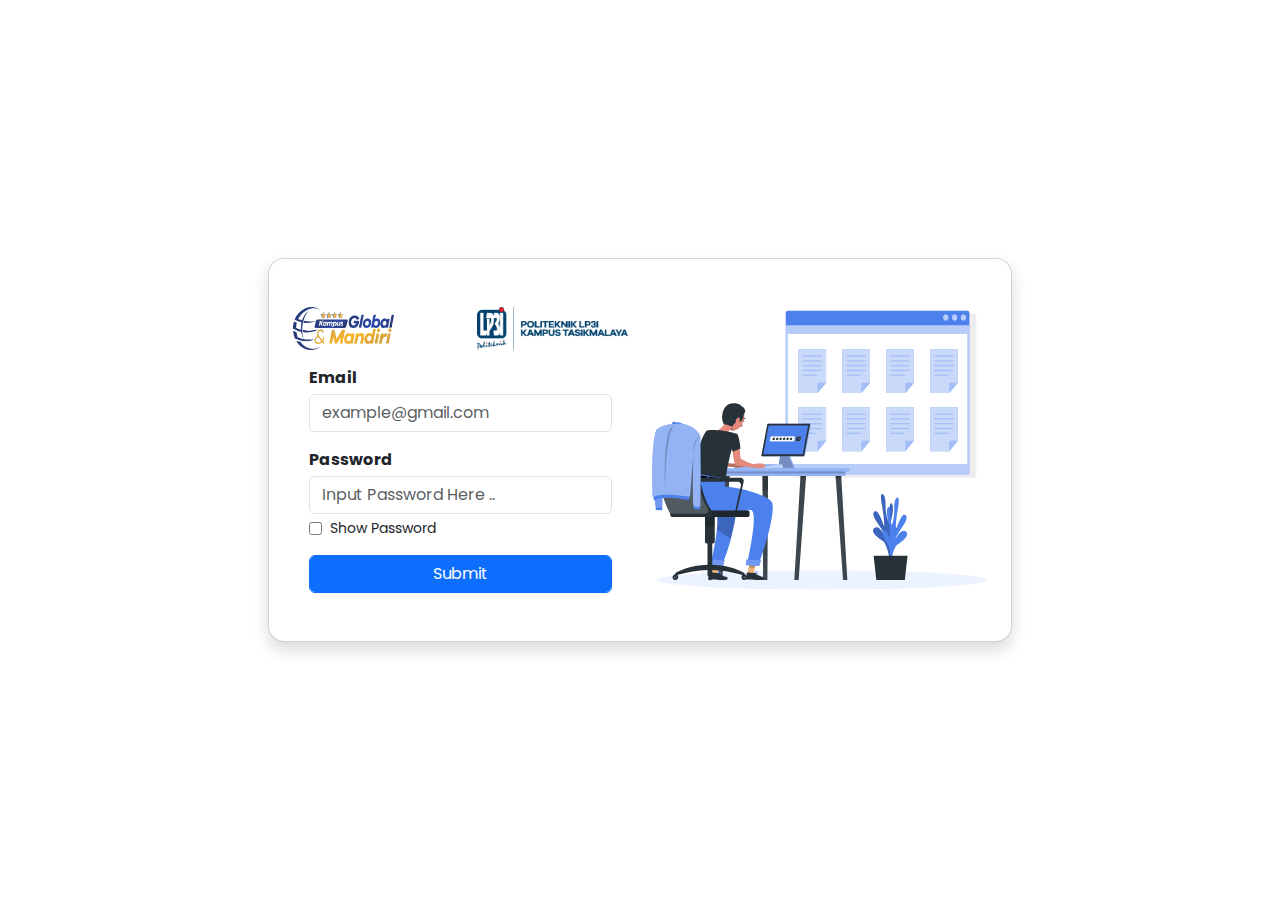
<file: index.html>
<!DOCTYPE html>
<html lang="en">
  <head>
    <meta charset="utf-8" />
    <meta name="viewport" content="width=device-width, initial-scale=1" />
    <title>Login</title>
    <script src="https://code.jquery.com/jquery-3.6.0.min.js"></script>
    <link href="https://cdn.jsdelivr.net/npm/bootstrap@5.3.3/dist/css/bootstrap.min.css" rel="stylesheet" integrity="sha384-QWTKZyjpPEjISv5WaRU9OFeRpok6YctnYmDr5pNlyT2bRjXh0JMhjY6hW+ALEwIH" crossorigin="anonymous" />
    <link rel="stylesheet" href="https://cdn.jsdelivr.net/npm/bootstrap-icons@1.11.3/font/bootstrap-icons.min.css" />
    <link href="https://fonts.googleapis.com/css?family=Poppins" rel="stylesheet" />
    <style>
      body {
        font-family: 'Poppins';
      }
      @media (max-width: 767px) {
        .img-mobile {
          display: none;
        }
      }
    </style>
  </head>
  <body>
    <form id="loginForm">
      <section class="d-flex align-items-center" style="min-height: 100vh">
        <div class="container">
          <div class="d-flex justify-content-center">
            <div class="col-lg-8">
              <div class="card shadow rounded-4 px-4 py-5">
                <div class="row">
                  <div class="col-lg-6 my-auto">
                    <div class="d-flex justify-content-between mb-3">
                      <img src="assets/img/tagline.png" alt="tagline" width="30%" />
                      <img src="assets/img/lp3i.png" alt="lp3i" width="45%" />
                    </div>
                    <div class="mx-3 mt-3">
                      <label for="email" class="fw-bold">Email</label>
                      <input type="email" name="email" id="email" class="form-control mt-1" autocomplete="off" placeholder="example@gmail.com" />
                      <small class="d-none text-danger" id="requiredEmail">Email tidak boleh kosong!</small>
                    </div>
                    <div class="mx-3 mt-3">
                      <label for="password" class="fw-bold">Password</label>
                      <input type="password" name="password" id="password" class="form-control mt-1" placeholder="Input Password Here .." />
                      <small class="d-none text-danger" id="requiredPassword">Password tidak boleh kosong!</small>
                    </div>
                    <!-- Show Password -->
                    <div class="d-flex mx-3 mt-1">
                      <input id="togglePassword" type="checkbox" />
                      <small for="togglePassword" class="mx-2">Show Password</small>
                    </div>
                    <div class="mx-3 mt-3 d-flex justify-content-end">
                      <button type="submit" class="btn btn-primary form-control">Submit</button>
                    </div>
                  </div>
                  <div class="col-lg-6 my-auto">
                    <img src="assets/img/bg-login-1.svg" class="img-mobile" alt="bg-login" width="100%" />
                  </div>
                </div>
              </div>
            </div>
          </div>
        </div>
      </section>
    </form>

    <div class="modal fade" id="loginBerhasil" tabindex="-1" aria-labelledby="exampleModalLabel" aria-hidden="true">
      <div class="modal-dialog">
        <div class="modal-content">
          <div class="modal-header">
            <h1 class="modal-title fs-5 text-info fw-bold" id="exampleModalLabel">Success</h1>
            <button type="button" class="btn-close" data-bs-dismiss="modal" aria-label="Close"></button>
          </div>
          <div class="modal-body text-center">
            <svg xmlns="http://www.w3.org/2000/svg" width="60" height="60" fill="currentColor" class="bi bi-check-circle text-info" viewBox="0 0 16 16">
              <path d="M8 15A7 7 0 1 1 8 1a7 7 0 0 1 0 14m0 1A8 8 0 1 0 8 0a8 8 0 0 0 0 16" />
              <path d="m10.97 4.97-.02.022-3.473 4.425-2.093-2.094a.75.75 0 0 0-1.06 1.06L6.97 11.03a.75.75 0 0 0 1.079-.02l3.992-4.99a.75.75 0 0 0-1.071-1.05" />
            </svg>
            <h1 class="text-info fw-bold">Berhasil</h1>
            <p>Login Berhasil Tunggu Sebentar ...</p>
          </div>
        </div>
      </div>
    </div>

    <div class="modal fade" id="loginGagal" tabindex="-1" aria-labelledby="exampleModalLabel" aria-hidden="true">
      <div class="modal-dialog">
        <div class="modal-content">
          <div class="modal-header">
            <h1 class="modal-title fs-5 text-danger fw-bold" id="exampleModalLabel">Error</h1>
            <button type="button" class="btn-close" data-bs-dismiss="modal" aria-label="Close"></button>
          </div>
          <div class="modal-body text-center">
            <svg xmlns="http://www.w3.org/2000/svg" width="60" height="60" fill="currentColor" class="bi bi-x-circle text-danger" viewBox="0 0 16 16">
              <path d="M8 15A7 7 0 1 1 8 1a7 7 0 0 1 0 14m0 1A8 8 0 1 0 8 0a8 8 0 0 0 0 16" />
              <path d="M4.646 4.646a.5.5 0 0 1 .708 0L8 7.293l2.646-2.647a.5.5 0 0 1 .708.708L8.707 8l2.647 2.646a.5.5 0 0 1-.708.708L8 8.707l-2.646 2.647a.5.5 0 0 1-.708-.708L7.293 8 4.646 5.354a.5.5 0 0 1 0-.708" />
            </svg>
            <h1 class="text-danger fw-bold">Gagal</h1>
            <p>Login Gagal, Email atau Password Salah!</p>
          </div>
        </div>
      </div>
    </div>

    <script src="assets/js/index.js"></script>
    <script src="https://cdn.jsdelivr.net/npm/bootstrap@5.3.3/dist/js/bootstrap.bundle.min.js" integrity="sha384-YvpcrYf0tY3lHB60NNkmXc5s9fDVZLESaAA55NDzOxhy9GkcIdslK1eN7N6jIeHz" crossorigin="anonymous"></script>
  </body>
</html>
</file>
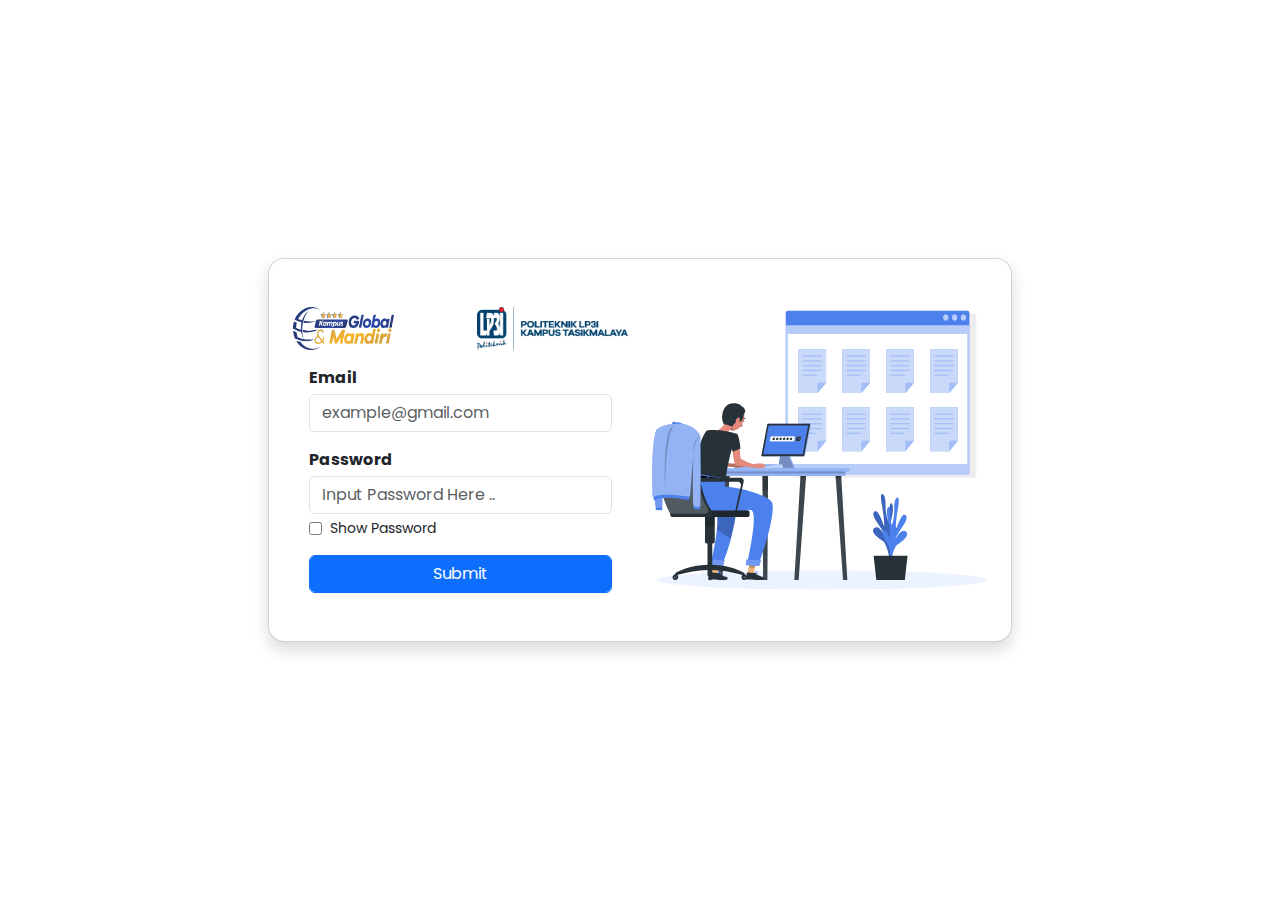
<file: assets/index.html>
<!DOCTYPE html>
<html lang="en">
  <head>
    <meta charset="utf-8" />
    <meta name="viewport" content="width=device-width, initial-scale=1" />
    <title>Login</title>
    <script src="https://code.jquery.com/jquery-3.6.0.min.js"></script>
    <link href="https://cdn.jsdelivr.net/npm/bootstrap@5.3.3/dist/css/bootstrap.min.css" rel="stylesheet" integrity="sha384-QWTKZyjpPEjISv5WaRU9OFeRpok6YctnYmDr5pNlyT2bRjXh0JMhjY6hW+ALEwIH" crossorigin="anonymous" />
    <link rel="stylesheet" href="https://cdn.jsdelivr.net/npm/bootstrap-icons@1.11.3/font/bootstrap-icons.min.css" />
    <link href="https://fonts.googleapis.com/css?family=Poppins" rel="stylesheet" />
    <style>
      body {
        font-family: 'Poppins';
      }
    </style>
  </head>
  <body>
    <form id="loginForm">
      <section class="d-flex align-items-center" style="min-height: 100vh">
        <div class="container">
          <div class="d-flex justify-content-center">
            <div class="col-lg-8">
              <div class="card shadow rounded-4 px-4 py-5">
                <div class="row">
                  <div class="col-lg-6 my-auto">
                    <div class="d-flex justify-content-between mb-3">
                      <img src="../assets/img/tagline.png" alt="tagline" width="30%" />
                      <img src="../assets/img/lp3i.png" alt="lp3i" width="45%" />
                    </div>
                    <div class="mx-3 mt-3">
                      <label for="email" class="fw-bold">Email</label>
                      <input type="email" name="email" id="email" class="form-control mt-1" autocomplete="off" placeholder="example@gmail.com" />
                      <small class="d-none text-danger" id="requiredEmail">Email tidak boleh kosong!</small>
                    </div>
                    <div class="mx-3 mt-3">
                      <label for="password" class="fw-bold">Password</label>
                      <input type="password" name="password" id="password" class="form-control mt-1" placeholder="Input Password Here .." />
                      <small class="d-none text-danger" id="requiredPassword">Password tidak boleh kosong!</small>
                    </div>
                    <!-- Show Password -->
                    <div class="d-flex mx-3 mt-1">
                      <input id="togglePassword" type="checkbox" />
                      <small for="togglePassword" class="mx-2">Show Password</small>
                    </div>
                    <div class="mx-3 mt-3 d-flex justify-content-end">
                      <button type="submit" class="btn btn-primary form-control">Submit</button>
                    </div>
                  </div>
                  <div class="col-lg-6 my-auto">
                    <img src="../assets/img/bg-login-1.svg" alt="bg-login" width="100%" />
                  </div>
                </div>
              </div>
            </div>
          </div>
        </div>
      </section>
    </form>

    <div class="modal fade" id="loginBerhasil" tabindex="-1" aria-labelledby="exampleModalLabel" aria-hidden="true">
      <div class="modal-dialog">
        <div class="modal-content">
          <div class="modal-header">
            <h1 class="modal-title fs-5 text-info fw-bold" id="exampleModalLabel">Success</h1>
            <button type="button" class="btn-close" data-bs-dismiss="modal" aria-label="Close"></button>
          </div>
          <div class="modal-body text-center">
            <svg xmlns="http://www.w3.org/2000/svg" width="60" height="60" fill="currentColor" class="bi bi-check-circle text-info" viewBox="0 0 16 16">
              <path d="M8 15A7 7 0 1 1 8 1a7 7 0 0 1 0 14m0 1A8 8 0 1 0 8 0a8 8 0 0 0 0 16" />
              <path d="m10.97 4.97-.02.022-3.473 4.425-2.093-2.094a.75.75 0 0 0-1.06 1.06L6.97 11.03a.75.75 0 0 0 1.079-.02l3.992-4.99a.75.75 0 0 0-1.071-1.05" />
            </svg>
            <h1 class="text-info fw-bold">Berhasil</h1>
            <p>Login Berhasil Tunggu Sebentar ...</p>
          </div>
        </div>
      </div>
    </div>

    <div class="modal fade" id="loginGagal" tabindex="-1" aria-labelledby="exampleModalLabel" aria-hidden="true">
      <div class="modal-dialog">
        <div class="modal-content">
          <div class="modal-header">
            <h1 class="modal-title fs-5 text-danger fw-bold" id="exampleModalLabel">Error</h1>
            <button type="button" class="btn-close" data-bs-dismiss="modal" aria-label="Close"></button>
          </div>
          <div class="modal-body text-center">
            <svg xmlns="http://www.w3.org/2000/svg" width="60" height="60" fill="currentColor" class="bi bi-x-circle text-danger" viewBox="0 0 16 16">
              <path d="M8 15A7 7 0 1 1 8 1a7 7 0 0 1 0 14m0 1A8 8 0 1 0 8 0a8 8 0 0 0 0 16" />
              <path d="M4.646 4.646a.5.5 0 0 1 .708 0L8 7.293l2.646-2.647a.5.5 0 0 1 .708.708L8.707 8l2.647 2.646a.5.5 0 0 1-.708.708L8 8.707l-2.646 2.647a.5.5 0 0 1-.708-.708L7.293 8 4.646 5.354a.5.5 0 0 1 0-.708" />
            </svg>
            <h1 class="text-danger fw-bold">Gagal</h1>
            <p>Login Gagal, Email atau Password Salah!</p>
          </div>
        </div>
      </div>
    </div>

    <script src="../assets/js/index.js"></script>
    <script src="https://cdn.jsdelivr.net/npm/bootstrap@5.3.3/dist/js/bootstrap.bundle.min.js" integrity="sha384-YvpcrYf0tY3lHB60NNkmXc5s9fDVZLESaAA55NDzOxhy9GkcIdslK1eN7N6jIeHz" crossorigin="anonymous"></script>
  </body>
</html>
</file>
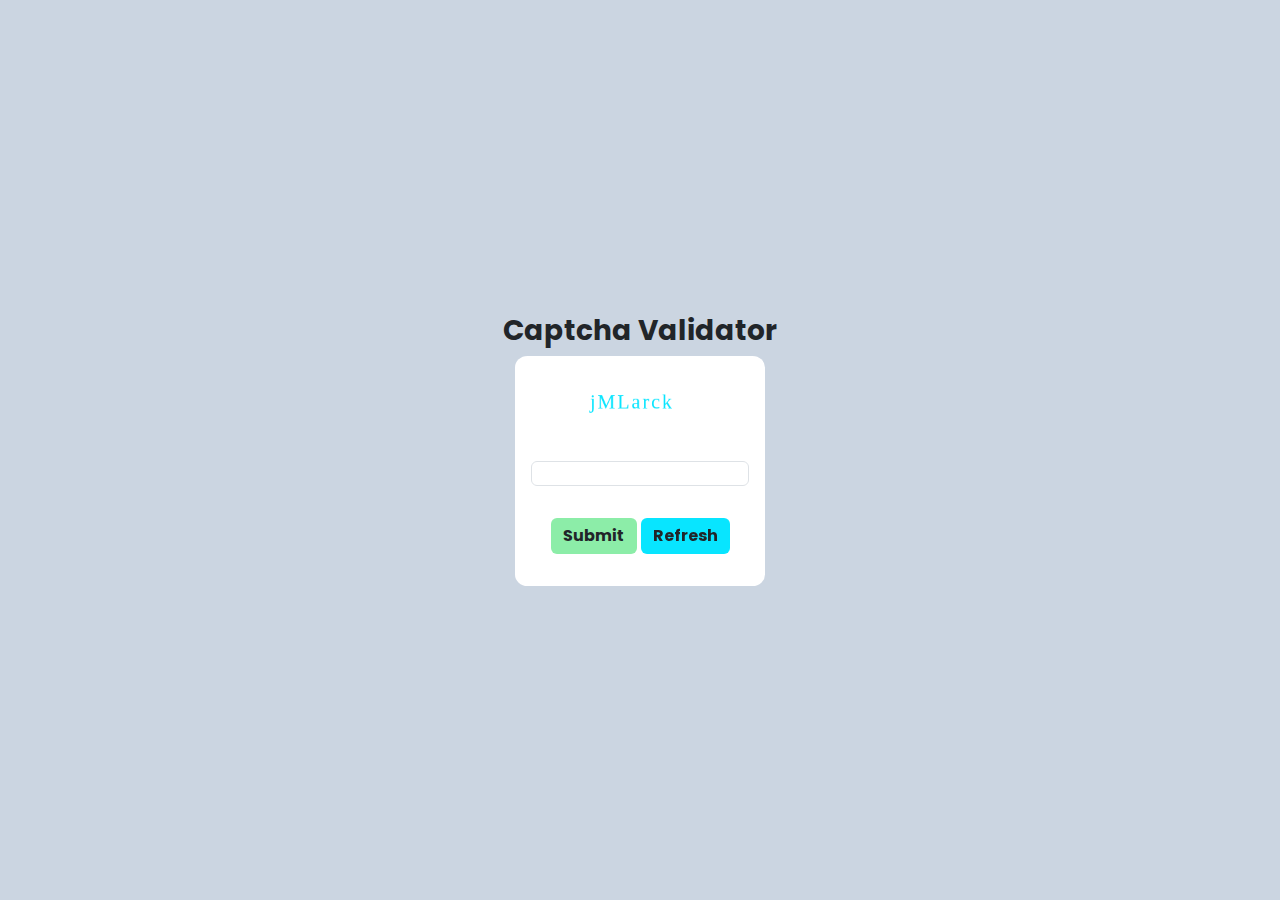
<file: captcha.html>
<!DOCTYPE html>
<html lang="en">
  <head>
    <meta charset="utf-8" />
    <meta name="viewport" content="width=device-width, initial-scale=1" />
    <title>Captcha</title>
    <link href="https://cdn.jsdelivr.net/npm/bootstrap@5.3.3/dist/css/bootstrap.min.css" rel="stylesheet" integrity="sha384-QWTKZyjpPEjISv5WaRU9OFeRpok6YctnYmDr5pNlyT2bRjXh0JMhjY6hW+ALEwIH" crossorigin="anonymous" />
    <link rel="stylesheet" href="assets/css/captcha.css" />
    <link href="https://fonts.googleapis.com/css?family=Poppins" rel="stylesheet" />
    <script src="https://code.jquery.com/jquery-3.6.0.min.js"></script>
    <style>
      body {
        font-family: 'Poppins' !important;
      }
    </style>
  </head>
  <body>
    <section class="d-flex align-items-center justify-content-center" style="min-height: 100vh">
      <div class="center">
        <h3 id="captchaHeading" class="text-dark fw-bold">Captcha Validator</h3>
        <div id="captchaBackground">
          <canvas id="captcha">captcha text</canvas>
          <div class="mx-3">
            <input id="textBox" type="text" name="text" class="form-control" />
          </div>
          <div id="buttons">
            <input id="submitButton" type="submit" class="btn" />
            <button id="refreshButton" type="submit" class="btn">Refresh</button>
          </div>
          <span id="output" style="position: absolute; margin-top: -5%"></span>
        </div>
      </div>
      <script src="assets/js/captcha.js"></script>
      <script src="https://cdn.jsdelivr.net/npm/bootstrap@5.3.3/dist/js/bootstrap.bundle.min.js" integrity="sha384-YvpcrYf0tY3lHB60NNkmXc5s9fDVZLESaAA55NDzOxhy9GkcIdslK1eN7N6jIeHz" crossorigin="anonymous"></script>
    </section>

    <div class="modal fade" id="loginBerhasil" tabindex="-1" aria-labelledby="exampleModalLabel" aria-hidden="true">
      <div class="modal-dialog">
        <div class="modal-content">
          <div class="modal-header">
            <h1 class="modal-title fs-5 text-info fw-bold" id="exampleModalLabel">Captcha Validator Success</h1>
            <button type="button" class="btn-close" data-bs-dismiss="modal" aria-label="Close"></button>
          </div>
          <div class="modal-body text-center">
            <svg xmlns="http://www.w3.org/2000/svg" width="60" height="60" fill="currentColor" class="bi bi-check-circle text-info" viewBox="0 0 16 16">
              <path d="M8 15A7 7 0 1 1 8 1a7 7 0 0 1 0 14m0 1A8 8 0 1 0 8 0a8 8 0 0 0 0 16" />
              <path d="m10.97 4.97-.02.022-3.473 4.425-2.093-2.094a.75.75 0 0 0-1.06 1.06L6.97 11.03a.75.75 0 0 0 1.079-.02l3.992-4.99a.75.75 0 0 0-1.071-1.05" />
            </svg>
            <h1 class="text-info fw-bold">Berhasil</h1>
            <p>Captcha Benar Tunggu Sebentar ...</p>
          </div>
        </div>
      </div>
    </div>

    <div class="modal fade" id="loginGagal" tabindex="-1" aria-labelledby="exampleModalLabel" aria-hidden="true">
      <div class="modal-dialog">
        <div class="modal-content">
          <div class="modal-header">
            <h1 class="modal-title fs-5 text-danger fw-bold" id="exampleModalLabel">Captcha Validator Error</h1>
            <button type="button" class="btn-close" data-bs-dismiss="modal" aria-label="Close"></button>
          </div>
          <div class="modal-body text-center">
            <svg xmlns="http://www.w3.org/2000/svg" width="60" height="60" fill="currentColor" class="bi bi-x-circle text-danger" viewBox="0 0 16 16">
              <path d="M8 15A7 7 0 1 1 8 1a7 7 0 0 1 0 14m0 1A8 8 0 1 0 8 0a8 8 0 0 0 0 16" />
              <path d="M4.646 4.646a.5.5 0 0 1 .708 0L8 7.293l2.646-2.647a.5.5 0 0 1 .708.708L8.707 8l2.647 2.646a.5.5 0 0 1-.708.708L8 8.707l-2.646 2.647a.5.5 0 0 1-.708-.708L7.293 8 4.646 5.354a.5.5 0 0 1 0-.708" />
            </svg>
            <h1 class="text-danger fw-bold">Gagal</h1>
            <p>Captcha Salah, Coba Lagi!</p>
          </div>
        </div>
      </div>
    </div>
  </body>
</html>
</file>
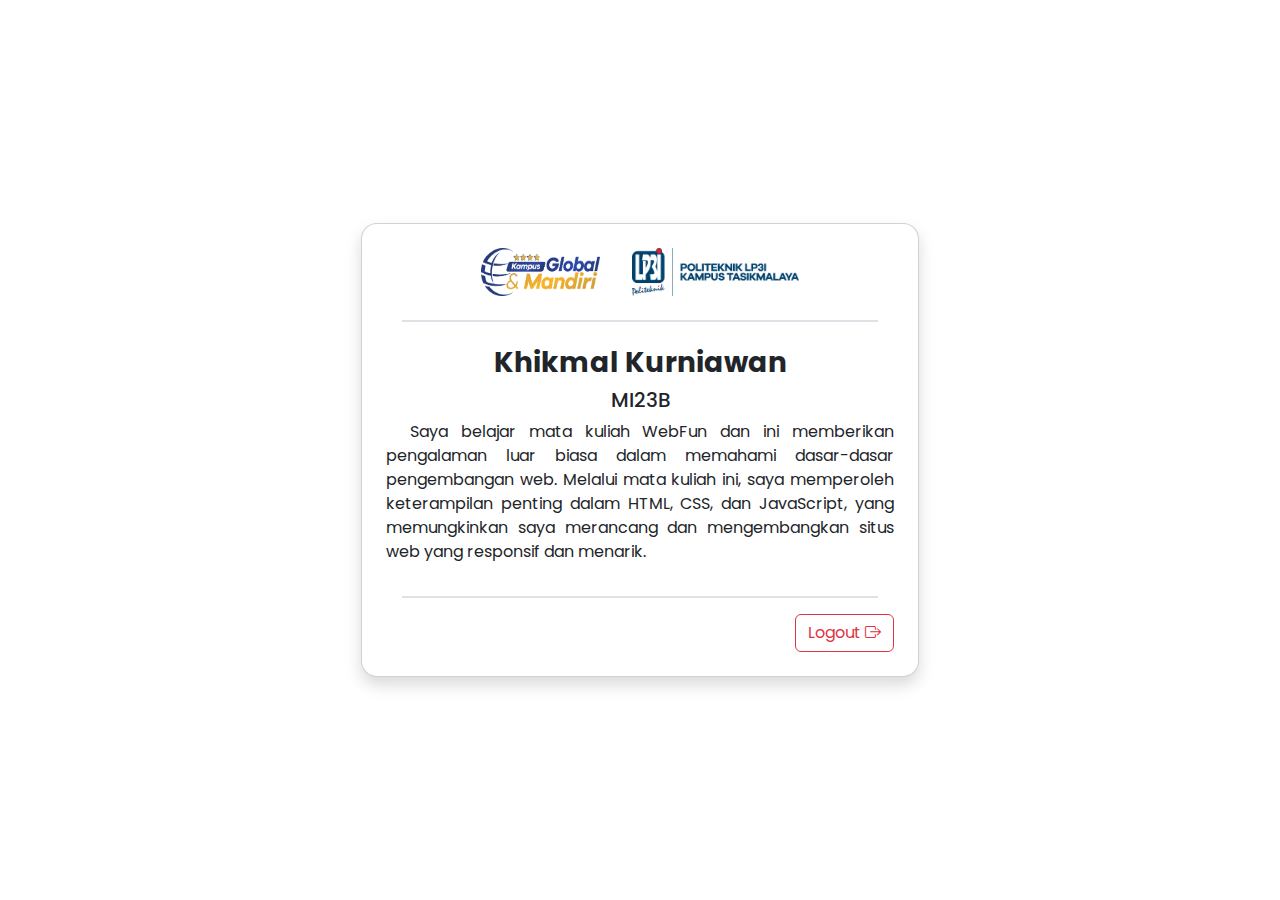
<file: dashboard.html>
<!DOCTYPE html>
<html lang="en">
  <head>
    <meta charset="utf-8" />
    <meta name="viewport" content="width=device-width, initial-scale=1" />
    <title>Dashboard</title>
    <link rel="stylesheet" href="https://cdn.jsdelivr.net/npm/bootstrap-icons@1.11.3/font/bootstrap-icons.min.css" />
    <link href="https://cdn.jsdelivr.net/npm/bootstrap@5.3.3/dist/css/bootstrap.min.css" rel="stylesheet" integrity="sha384-QWTKZyjpPEjISv5WaRU9OFeRpok6YctnYmDr5pNlyT2bRjXh0JMhjY6hW+ALEwIH" crossorigin="anonymous" />
    <link href="https://fonts.googleapis.com/css?family=Poppins" rel="stylesheet" />
    <style>
      body {
        font-family: 'Poppins';
      }
    </style>
  </head>
  <body>
    <section class="d-flex align-items-center" style="min-height: 100vh">
      <div class="container d-flex justify-content-center">
        <div class="card col-lg-6 shadow rounded-4 p-4">
          <div class="d-flex justify-content-center mx-3">
            <img src="assets/img/tagline.png" alt="tagline" width="25%" class="me-3" />
            <img src="assets/img/lp3i.png" alt="lp3i" width="35%" class="ms-3" />
          </div>
          <div class="border mx-3 my-4"></div>
          <div class="text-center">
            <h3 class="fw-bold">Khikmal Kurniawan</h3>
            <h5>MI23B</h5>
          </div>
          <div style="text-align: justify;">
            <p><span class="ms-4">Saya</span> belajar mata kuliah WebFun dan ini memberikan pengalaman luar biasa dalam memahami dasar-dasar pengembangan web. Melalui mata kuliah ini, saya memperoleh keterampilan penting dalam HTML, CSS, dan JavaScript, yang memungkinkan saya merancang dan mengembangkan situs web yang responsif dan menarik.</p>
          </div>
          <div class="border mx-3 my-3"></div>
          <div class="d-flex justify-content-end">
            <a href="index.html" class="btn btn-outline-danger">Logout <i class="bi bi-box-arrow-right"></i></a>
          </div>
        </div>
      </div>
    </section>
    <script src="https://cdn.jsdelivr.net/npm/bootstrap@5.3.3/dist/js/bootstrap.bundle.min.js" integrity="sha384-YvpcrYf0tY3lHB60NNkmXc5s9fDVZLESaAA55NDzOxhy9GkcIdslK1eN7N6jIeHz" crossorigin="anonymous"></script>
  </body>
</html>
</file>
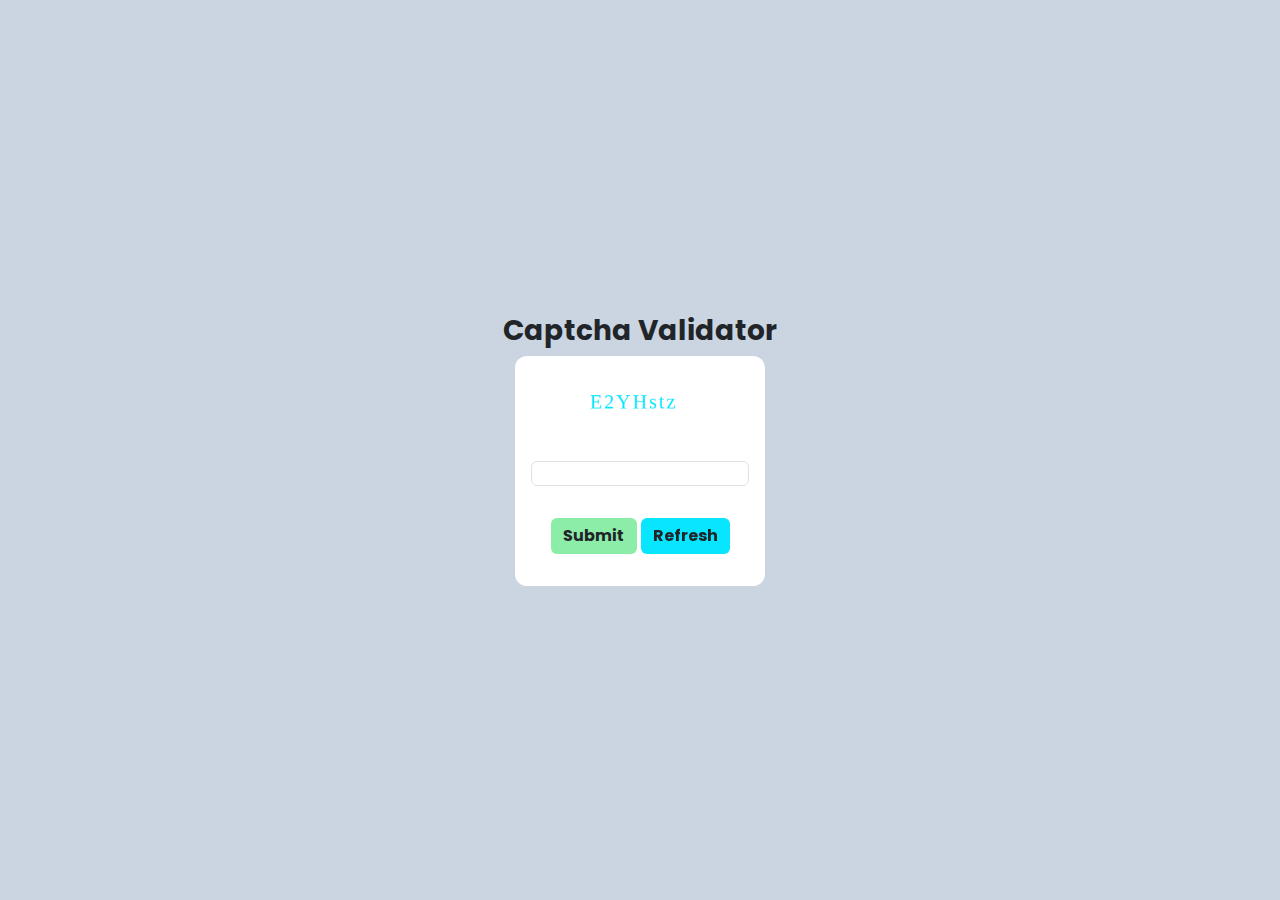
<file: assets/captcha.html>
<!DOCTYPE html>
<html lang="en">
  <head>
    <meta charset="utf-8" />
    <meta name="viewport" content="width=device-width, initial-scale=1" />
    <title>Captcha</title>
    <link href="https://cdn.jsdelivr.net/npm/bootstrap@5.3.3/dist/css/bootstrap.min.css" rel="stylesheet" integrity="sha384-QWTKZyjpPEjISv5WaRU9OFeRpok6YctnYmDr5pNlyT2bRjXh0JMhjY6hW+ALEwIH" crossorigin="anonymous" />
    <link rel="stylesheet" href="../assets/css/captcha.css" />
    <link href="https://fonts.googleapis.com/css?family=Poppins" rel="stylesheet" />
    <script src="https://code.jquery.com/jquery-3.6.0.min.js"></script>
    <style>
      body {
        font-family: 'Poppins' !important;
      }
    </style>
  </head>
  <body>
    <section class="d-flex align-items-center justify-content-center" style="min-height: 100vh">
      <div class="center">
        <h3 id="captchaHeading" class="text-dark fw-bold">Captcha Validator</h3>
        <div id="captchaBackground">
          <canvas id="captcha">captcha text</canvas>
          <div class="mx-3">
            <input id="textBox" type="text" name="text" class="form-control" />
          </div>
          <div id="buttons">
            <input id="submitButton" type="submit" class="btn" />
            <button id="refreshButton" type="submit" class="btn">Refresh</button>
          </div>
          <span id="output" style="position: absolute; margin-top: -5%"></span>
        </div>
      </div>
      <script src="../assets/js/captcha.js"></script>
      <script src="https://cdn.jsdelivr.net/npm/bootstrap@5.3.3/dist/js/bootstrap.bundle.min.js" integrity="sha384-YvpcrYf0tY3lHB60NNkmXc5s9fDVZLESaAA55NDzOxhy9GkcIdslK1eN7N6jIeHz" crossorigin="anonymous"></script>
    </section>

    <div class="modal fade" id="loginBerhasil" tabindex="-1" aria-labelledby="exampleModalLabel" aria-hidden="true">
      <div class="modal-dialog">
        <div class="modal-content">
          <div class="modal-header">
            <h1 class="modal-title fs-5 text-info fw-bold" id="exampleModalLabel">Captcha Validator Success</h1>
            <button type="button" class="btn-close" data-bs-dismiss="modal" aria-label="Close"></button>
          </div>
          <div class="modal-body text-center">
            <svg xmlns="http://www.w3.org/2000/svg" width="60" height="60" fill="currentColor" class="bi bi-check-circle text-info" viewBox="0 0 16 16">
              <path d="M8 15A7 7 0 1 1 8 1a7 7 0 0 1 0 14m0 1A8 8 0 1 0 8 0a8 8 0 0 0 0 16" />
              <path d="m10.97 4.97-.02.022-3.473 4.425-2.093-2.094a.75.75 0 0 0-1.06 1.06L6.97 11.03a.75.75 0 0 0 1.079-.02l3.992-4.99a.75.75 0 0 0-1.071-1.05" />
            </svg>
            <h1 class="text-info fw-bold">Berhasil</h1>
            <p>Captcha Benar Tunggu Sebentar ...</p>
          </div>
        </div>
      </div>
    </div>

    <div class="modal fade" id="loginGagal" tabindex="-1" aria-labelledby="exampleModalLabel" aria-hidden="true">
      <div class="modal-dialog">
        <div class="modal-content">
          <div class="modal-header">
            <h1 class="modal-title fs-5 text-danger fw-bold" id="exampleModalLabel">Captcha Validator Error</h1>
            <button type="button" class="btn-close" data-bs-dismiss="modal" aria-label="Close"></button>
          </div>
          <div class="modal-body text-center">
            <svg xmlns="http://www.w3.org/2000/svg" width="60" height="60" fill="currentColor" class="bi bi-x-circle text-danger" viewBox="0 0 16 16">
              <path d="M8 15A7 7 0 1 1 8 1a7 7 0 0 1 0 14m0 1A8 8 0 1 0 8 0a8 8 0 0 0 0 16" />
              <path d="M4.646 4.646a.5.5 0 0 1 .708 0L8 7.293l2.646-2.647a.5.5 0 0 1 .708.708L8.707 8l2.647 2.646a.5.5 0 0 1-.708.708L8 8.707l-2.646 2.647a.5.5 0 0 1-.708-.708L7.293 8 4.646 5.354a.5.5 0 0 1 0-.708" />
            </svg>
            <h1 class="text-danger fw-bold">Gagal</h1>
            <p>Captcha Salah, Coba Lagi!</p>
          </div>
        </div>
      </div>
    </div>
  </body>
</html>
</file>
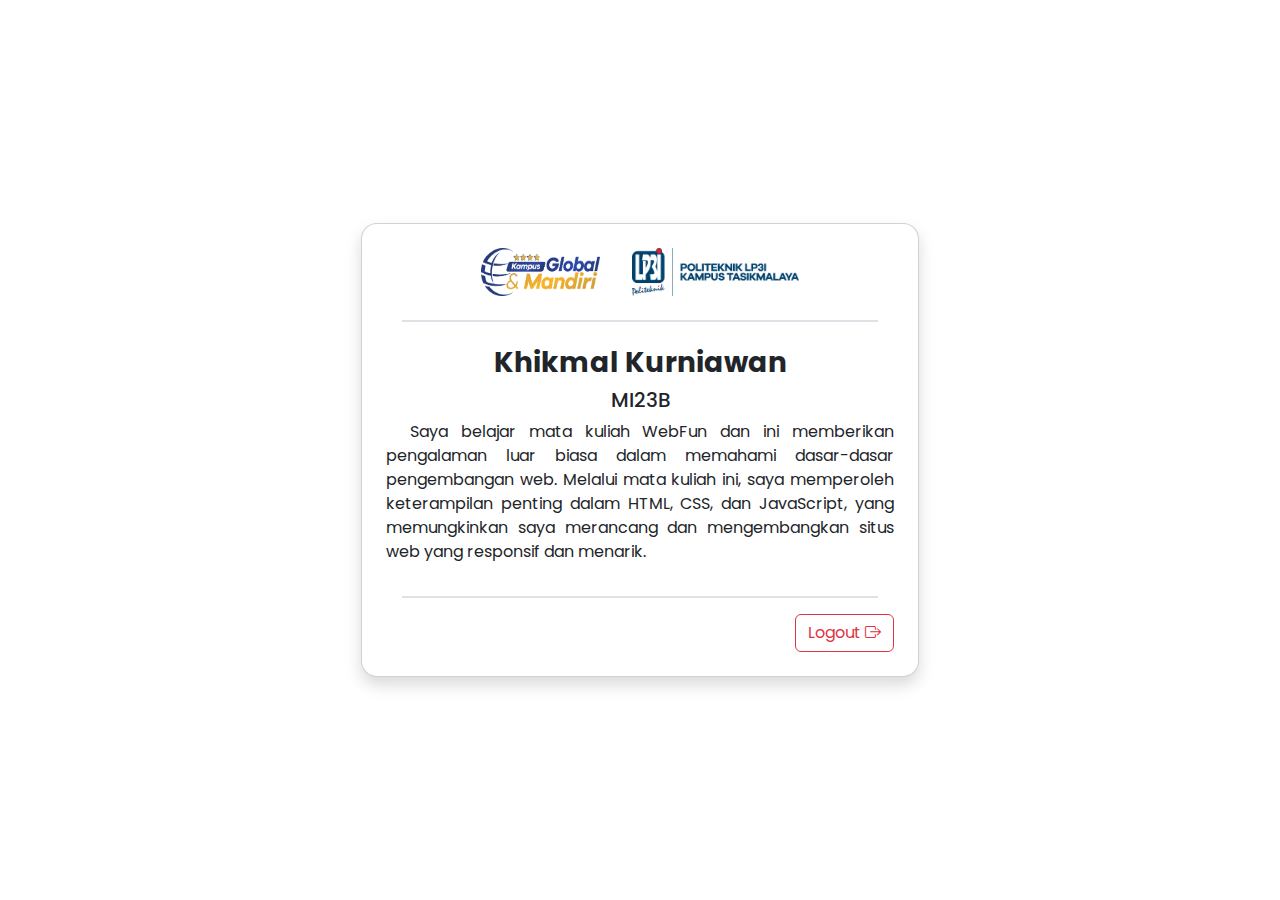
<file: assets/dashboard.html>
<!DOCTYPE html>
<html lang="en">
  <head>
    <meta charset="utf-8" />
    <meta name="viewport" content="width=device-width, initial-scale=1" />
    <title>Dashboard</title>
    <link rel="stylesheet" href="https://cdn.jsdelivr.net/npm/bootstrap-icons@1.11.3/font/bootstrap-icons.min.css" />
    <link href="https://cdn.jsdelivr.net/npm/bootstrap@5.3.3/dist/css/bootstrap.min.css" rel="stylesheet" integrity="sha384-QWTKZyjpPEjISv5WaRU9OFeRpok6YctnYmDr5pNlyT2bRjXh0JMhjY6hW+ALEwIH" crossorigin="anonymous" />
    <link href="https://fonts.googleapis.com/css?family=Poppins" rel="stylesheet" />
    <style>
      body {
        font-family: 'Poppins';
      }
    </style>
  </head>
  <body>
    <section class="d-flex align-items-center" style="min-height: 100vh">
      <div class="container d-flex justify-content-center">
        <div class="card col-lg-6 shadow rounded-4 p-4">
          <div class="d-flex justify-content-center mx-3">
            <img src="../assets/img/tagline.png" alt="tagline" width="25%" class="me-3" />
            <img src="../assets/img/lp3i.png" alt="lp3i" width="35%" class="ms-3" />
          </div>
          <div class="border mx-3 my-4"></div>
          <div class="text-center">
            <h3 class="fw-bold">Khikmal Kurniawan</h3>
            <h5>MI23B</h5>
          </div>
          <div style="text-align: justify;">
            <p><span class="ms-4">Saya</span> belajar mata kuliah WebFun dan ini memberikan pengalaman luar biasa dalam memahami dasar-dasar pengembangan web. Melalui mata kuliah ini, saya memperoleh keterampilan penting dalam HTML, CSS, dan JavaScript, yang memungkinkan saya merancang dan mengembangkan situs web yang responsif dan menarik.</p>
          </div>
          <div class="border mx-3 my-3"></div>
          <div class="d-flex justify-content-end">
            <a href="file:///D:/_Tugas%20Kuliah/WebFun/FORMATIF/assets/index.html" class="btn btn-outline-danger">Logout <i class="bi bi-box-arrow-right"></i></a>
          </div>
        </div>
      </div>
    </section>
    <script src="https://cdn.jsdelivr.net/npm/bootstrap@5.3.3/dist/js/bootstrap.bundle.min.js" integrity="sha384-YvpcrYf0tY3lHB60NNkmXc5s9fDVZLESaAA55NDzOxhy9GkcIdslK1eN7N6jIeHz" crossorigin="anonymous"></script>
  </body>
</html>
</file>
<file: assets/css/captcha.css>
@import url('https://fonts.googleapis.com/css2?family=Roboto&display=swap');

body {
  background-color: #CBD5E1;
  font-family: 'Roboto', sans-serif;
}

#captchaBackground {
  height: 230px;
  width: 250px;
  background-color: #fff;
  display: flex;
  align-items: center;
  justify-content: center;
  flex-direction: column;
  border-radius: 5%;
}

#captchaHeading {
  color: white;
}

#captcha {
  height: 80%;
  width: 80%;
  font-size: 30px;
  letter-spacing: 3px;
  margin: auto;
  display: block;
}

.center {
  display: flex;
  flex-direction: column;
  align-items: center;
}

#submitButton {
  margin-top: 2em;
  margin-bottom: 2em;
  background-color: #8CEDA8;
  border: 0px;
  font-weight: bold;
}

#refreshButton {
  background-color: #08e5ff;
  border: 0px;
  font-weight: bold;
}

#textBox {
  height: 25px;
}

.incorrectCaptcha {
  color: #ff0000;
}

.correctCaptcha {
  color: #7fff00;
}
</file>
